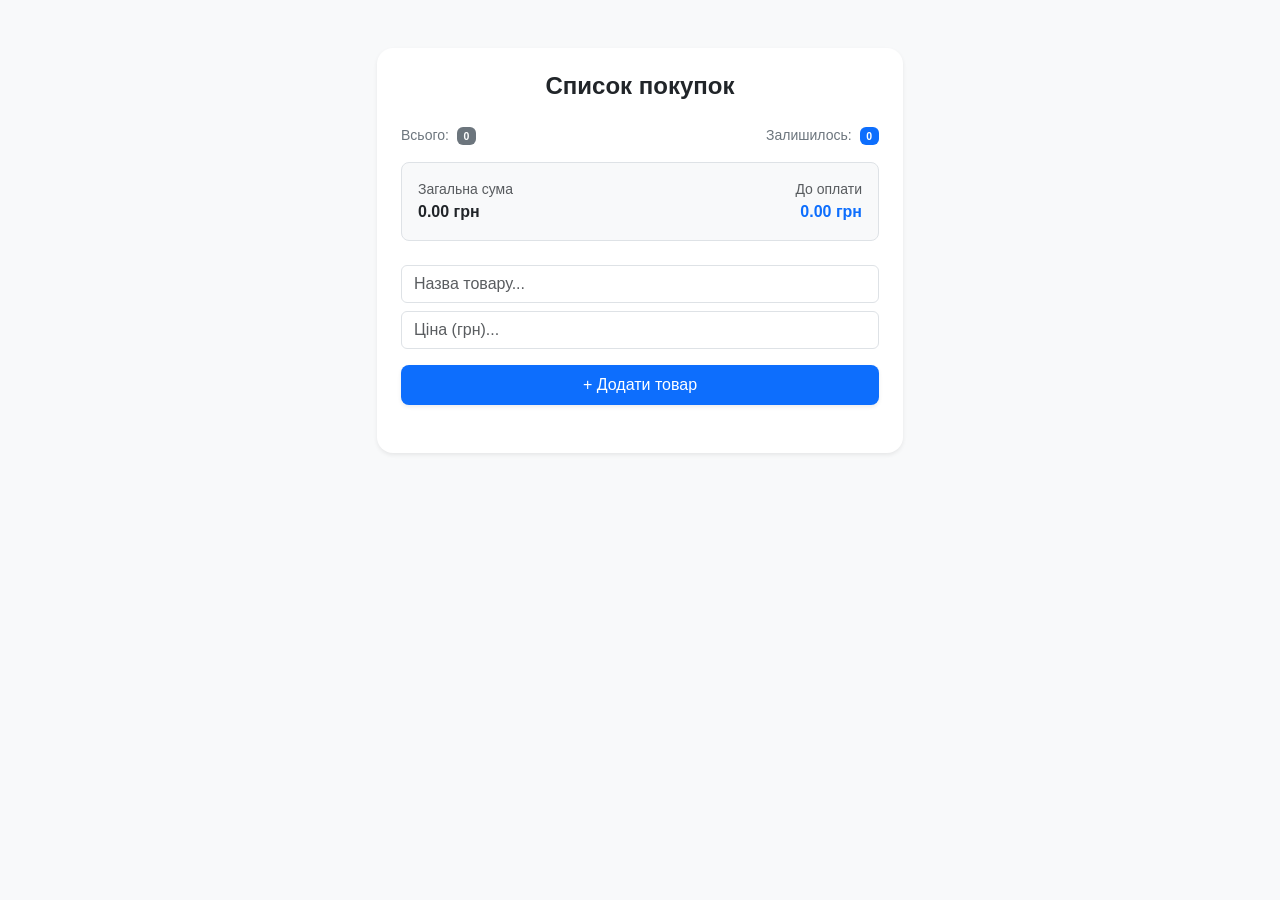
<file: project0/index.html>
<!DOCTYPE html>
<html lang="uk">
  <head>
    <meta charset="UTF-8" />
    <meta name="viewport" content="width=device-width, initial-scale=1.0" />
    <title>TODO App — Список покупок</title>

    <link
      href="https://cdn.jsdelivr.net/npm/bootstrap@5.3.2/dist/css/bootstrap.min.css"
      rel="stylesheet"
    />
    <link rel="stylesheet" type="text/css" href="./styles.css" />
  </head>
  <body class="bg-light text-dark py-5">
    <div class="container" style="max-width: 550px;">
      <div class="card border-0 shadow-sm p-4 rounded-4 bg-white">
        
        <h1 class="h4 text-center fw-bold mb-4">Список покупок</h1>

        <div class="d-flex justify-content-between mb-3 text-secondary small">
          <span>Всього: <strong id="item-count" class="badge bg-secondary text-white ms-1">0</strong></span>
          <span>Залишилось: <strong id="unchecked-count" class="badge bg-primary text-white ms-1">0</strong></span>
        </div>

        <div class="d-flex justify-content-between align-items-center bg-light p-3 rounded-3 mb-4 small border">
          <div>
            <span class="text-muted d-block">Загальна сума</span>
            <span class="fw-bold text-dark fs-6"><span id="total-price">0.00</span> грн</span>
          </div>
          <div class="text-end">
            <span class="text-muted d-block">До оплати</span>
            <span class="fw-bold text-primary fs-6"><span id="remaining-price">0.00</span> грн</span>
          </div>
        </div>

        <div class="mb-4">
          <div class="input-group mb-2">
            <input type="text" id="todo-input" class="form-control" placeholder="Назва товару..." />
          </div>
          <div class="input-group mb-3">
            <input type="number" id="price-input" class="form-control" placeholder="Ціна (грн)..." />
          </div>
          <button id="add-todo-btn" class="btn btn-primary w-100 py-2 rounded-3 fw-medium border-0 shadow-sm">
            + Додати товар
          </button>
        </div>

        <ul id="todo-list" class="list-group list-group-flush"></ul>
      </div>
    </div>

    <script src="https://code.jquery.com/jquery-3.7.1.min.js"></script>
    <script src="./script.js"></script>
  </body>
</html>
</file>
<file: project0/styles.css>
body {
  background-color: #f8f9fa;
  font-family: -apple-system, BlinkMacSystemFont, "Segoe UI", Roboto, sans-serif;
}

.cursor-pointer {
  cursor: pointer;
}

.todo-checkbox:checked {
  background-color: #0d6efd;
  border-color: #0d6efd;
}

.todo-delete {
  font-size: 1.2rem;
  line-height: 1;
  padding: 0.1rem 0.4rem;
}
</file>
